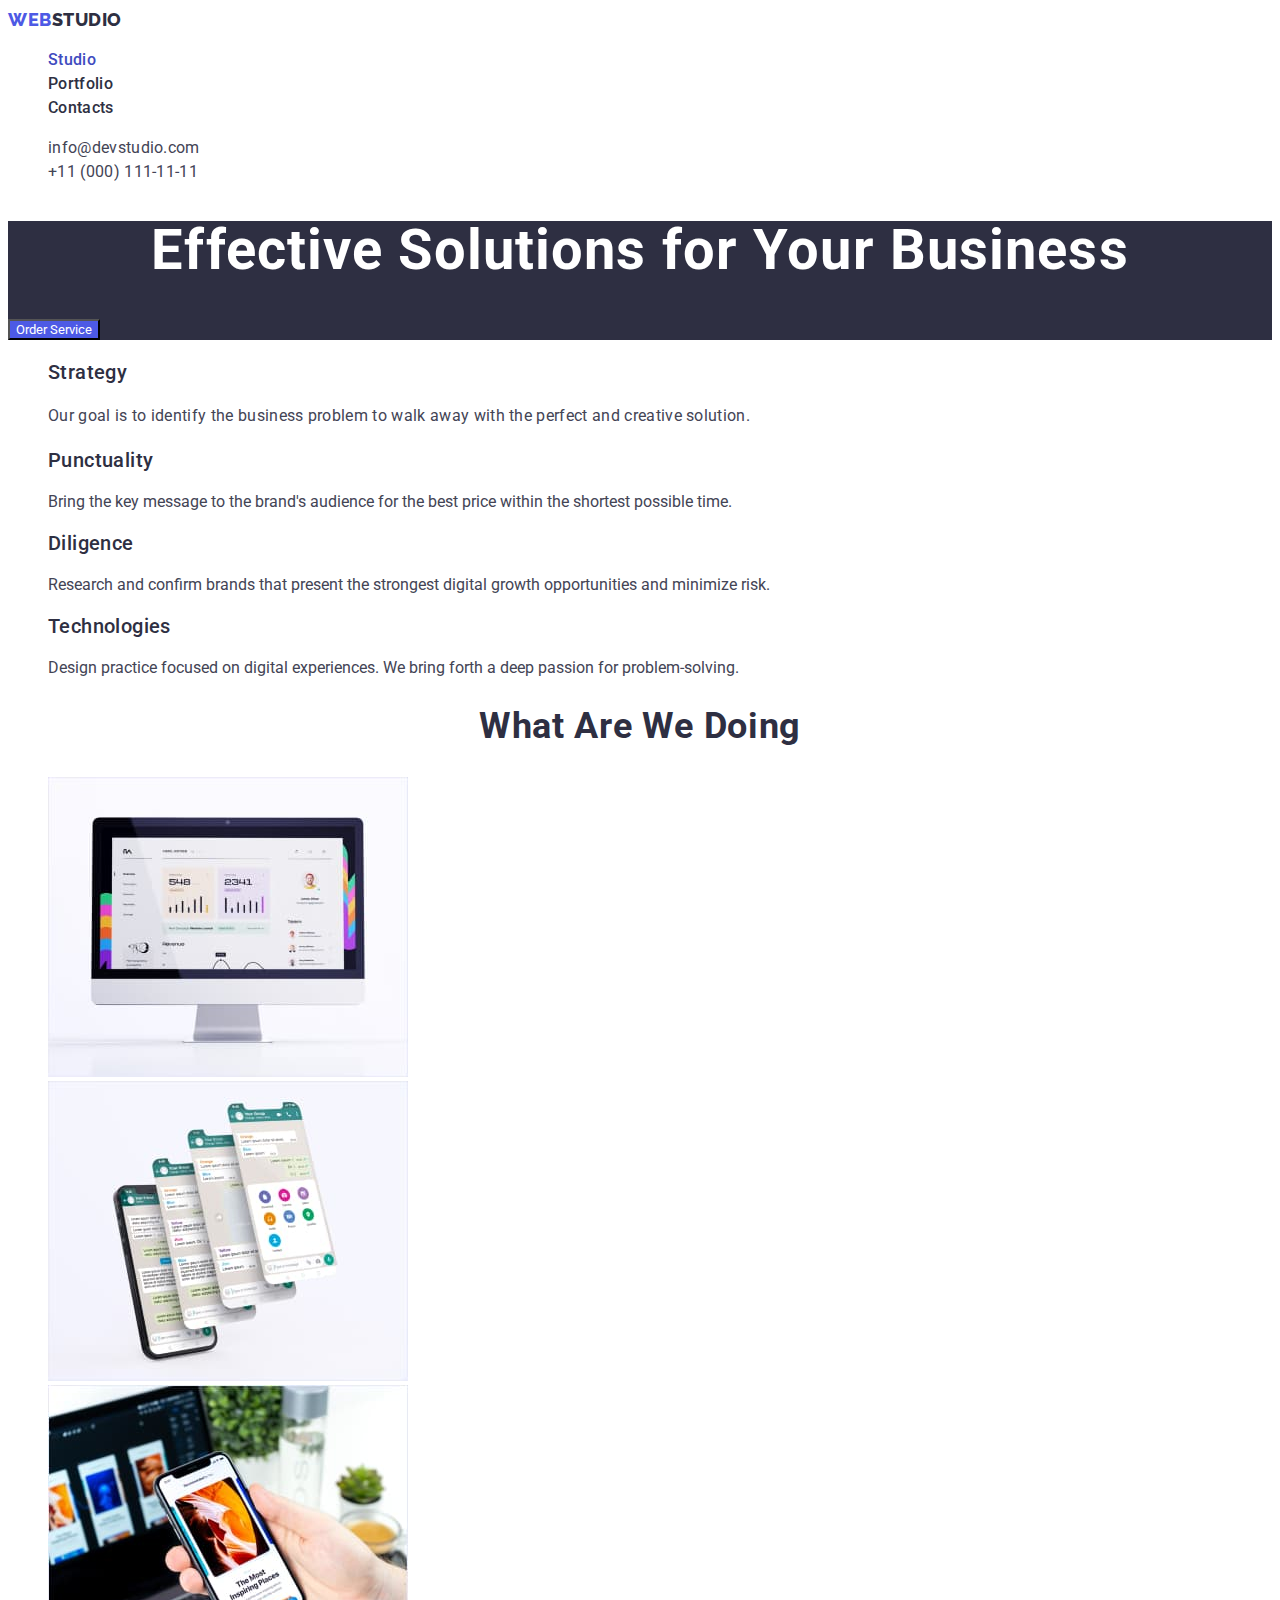
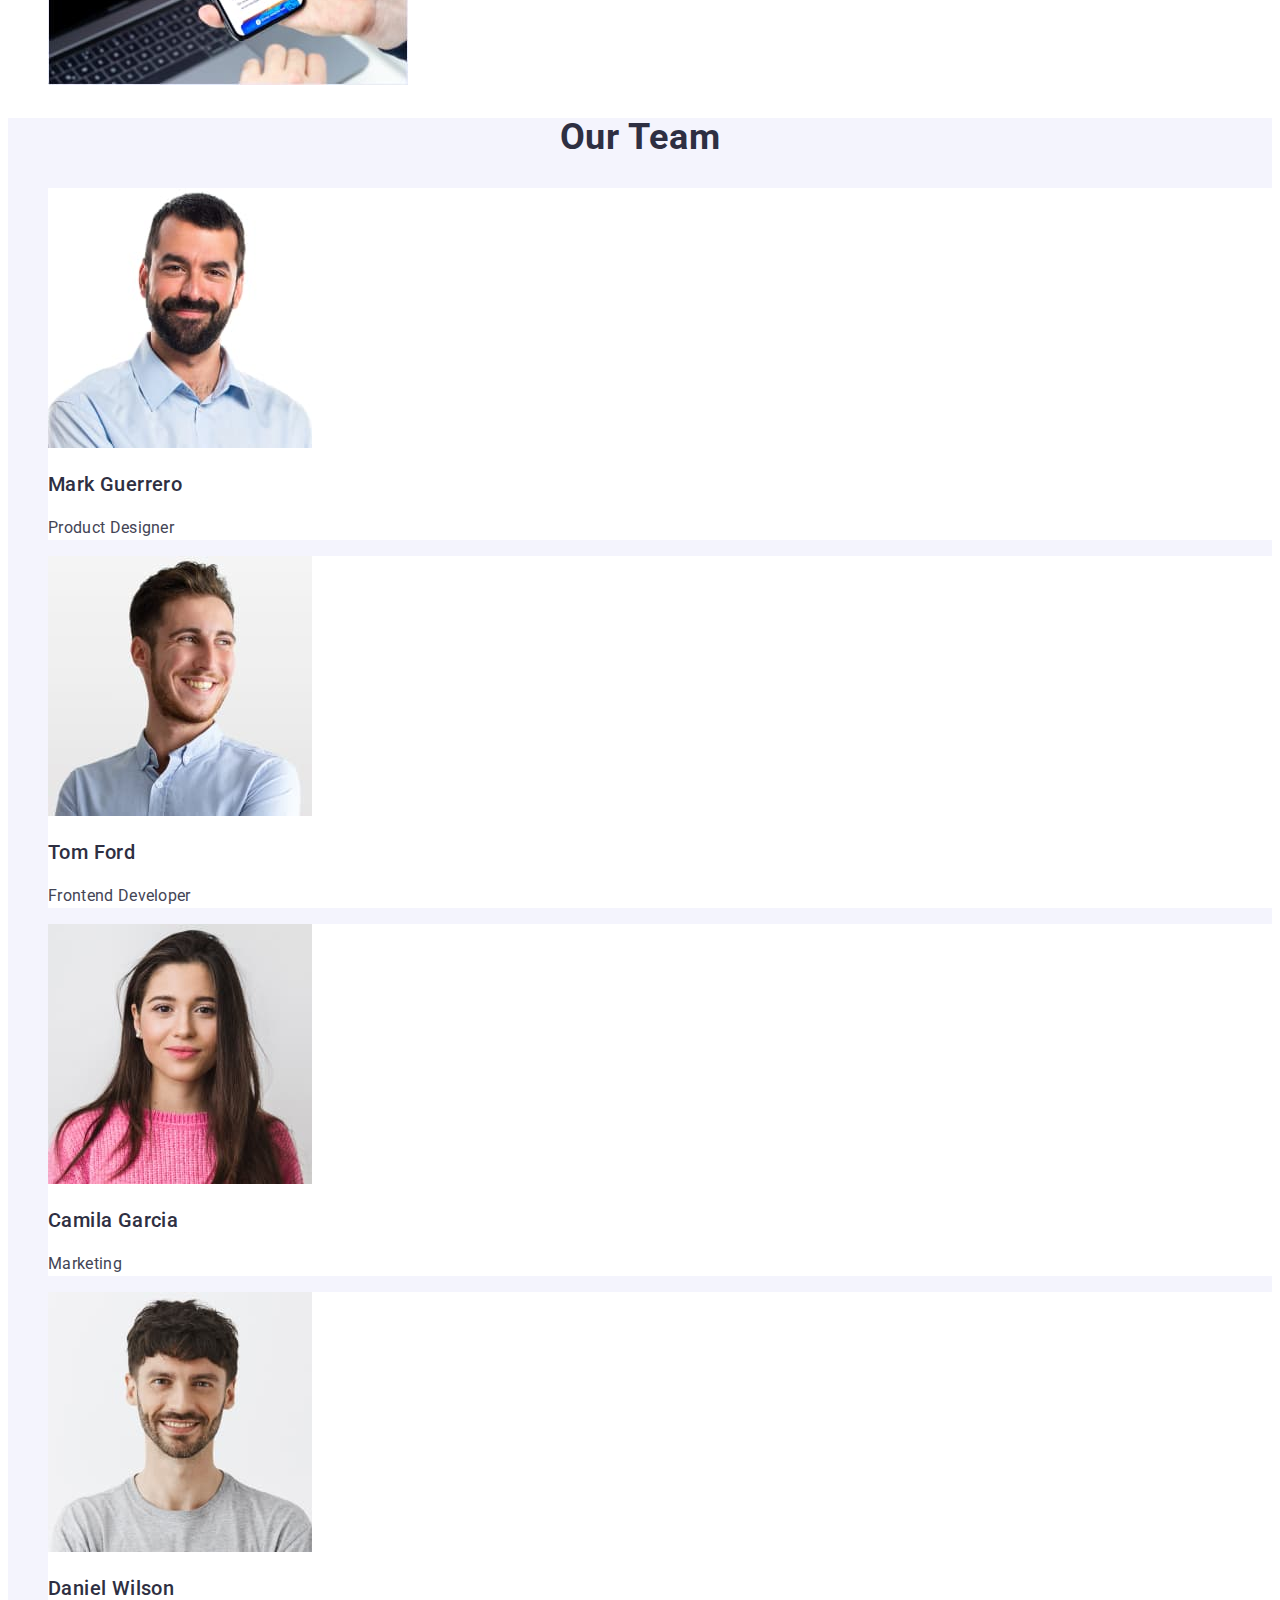
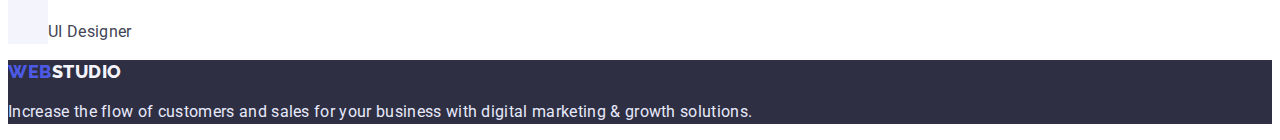
<file: index.html>
<!DOCTYPE html>
<html lang="en">
  <head>
    <meta charset="UTF-8" />
    <meta http-equiv="X-UA-Compatible" content="IE=edge" />
    <meta name="viewport" content="width=device-width, initial-scale=1.0" />
    <title>WebStudio</title>
    <!-- Fonts -->
    <link rel="preconnect" href="https://fonts.googleapis.com" />
    <link rel="preconnect" href="https://fonts.gstatic.com" crossorigin />
    <link
      href="https://fonts.googleapis.com/css2?family=Raleway:wght@800&family=Roboto:wght@400;500;700&display=swap"
      rel="stylesheet"
    />
    <link rel="stylesheet" href="./css/styles.css" />
  </head>
  <body>
    <!--====== HEADER=======> -->
    <header class="page-header">
      <nav class="page-nav">
        <a class="logo link" href="./index.html">
          <span class="logo-first">Web</span><span>Studio</span></a
        >

        <ul class="menu list">
          <li class="menu-item">
            <a class="menu-link current link" href="">Studio</a>
          </li>
          <li class="menu-item">
            <a class="menu-link link" href="./portfolio.html">Portfolio</a>
          </li>
          <li class="menu-item">
            <a class="menu-link link" href="">Contacts</a>
          </li>
        </ul>
      </nav>
      <address class="address">
        <ul class="address-list list">
          <li class="address-list-item">
            <a
              class="email link"
              href="mailto:info@devstudio.com
              "
              >info@devstudio.com</a
            >
          </li>

          <li class="address-list-item">
            <a class="phone-number link" href="tel:+110001111111"
              >+11 (000) 111-11-11</a
            >
          </li>
        </ul>
      </address>
    </header>
    <!-- Golovna chastyna -->
    <main>
      <!-- HERO -->

      <section class="hero">
        <h1 class="hero-title">Effective Solutions for Your Business</h1>
        <button class="hero-button" type="button">Order Service</button>
      </section>

      <!-- Section 1 -->
      <section class="features-section">
        <h2 hidden>Features</h2>
        <ul class="section-list list">
          <li class="section-item">
            <h3 class="section-subtitle">Strategy</h3>
            <p class="section-description">
              Our goal is to identify the business problem to walk away with the
              perfect and creative solution.
            </p>
          </li>
          <li class="section-item">
            <h3 class="section-subtitle">Punctuality</h3>
            <p class="section-descr">
              Bring the key message to the brand's audience for the best price
              within the shortest possible time.
            </p>
          </li>
          <li class="section-item">
            <h3 class="section-subtitle">Diligence</h3>
            <p class="section-descr">
              Research and confirm brands that present the strongest digital
              growth opportunities and minimize risk.
            </p>
          </li>
          <li class="section-item">
            <h3 class="section-subtitle">Technologies</h3>
            <p class="section-descr">
              Design practice focused on digital experiences. We bring forth a
              deep passion for problem-solving.
            </p>
          </li>
        </ul>
      </section>
      <!-- Section 2 -->
      <section class="projects-section">
        <h2 class="section-title">What are we doing</h2>
        <ul class="section-list list">
          <li class="section-item">
            <img src="./images/img1.jpg" alt="Monitor" width="360" />
          </li>
          <li class="section-item">
            <img src="./images/img2.jpg" alt="Phones" width="360" />
          </li>
          <li class="section-item">
            <img src="./images/img3.jpg" width="360" alt="Notebok and phone" />
          </li>
        </ul>
      </section>
      <!-- Section 3 -->
      <section class="team-section">
        <h2 class="section-title">Our Team</h2>
        <ul class="section-list list">
          <li class="section-item">
            <img
              src="./images/employees/mark_guerrero.jpg"
              alt="photo Mark Guerrero"
              width="264"
              height="260"
            />
            <h3 class="section-subtitle">Mark Guerrero</h3>
            <p class="section-description">Product Designer</p>
          </li>
          <li class="section-item">
            <img
              src="./images/employees/tom_ford.jpg"
              alt=" photo Tom Ford"
              width="264"
              height="260"
            />
            <h3 class="section-subtitle">Tom Ford</h3>
            <p class="section-description">Frontend Developer</p>
          </li>
          <li class="section-item">
            <img
              src="./images/employees/camila_garcia.jpg"
              alt="photo Camila Garcia"
              width="264"
            />
            <h3 class="section-subtitle">Camila Garcia</h3>
            <p class="section-description">Marketing</p>
          </li>
          <li class="section-item">
            <img
              src="./images/employees/daniel_wilson.jpg"
              alt="photo Daniel Wilson"
              width="264"
              height="260"
            />
            <h3 class="section-subtitle">Daniel Wilson</h3>
            <p class="section-description">UI Designer</p>
          </li>
        </ul>
      </section>
    </main>
    <!-- Pidval -->
    <footer class="footer">
      <a class="logo link" href="./index.html">
        <span class="logo-first">Web</span
        ><span class="logo-footer">Studio</span>
      </a>

      <p class="footer-text">
        Increase the flow of customers and sales for your business with digital
        marketing & growth solutions.
      </p>
    </footer>
  </body>
</html>
</file>
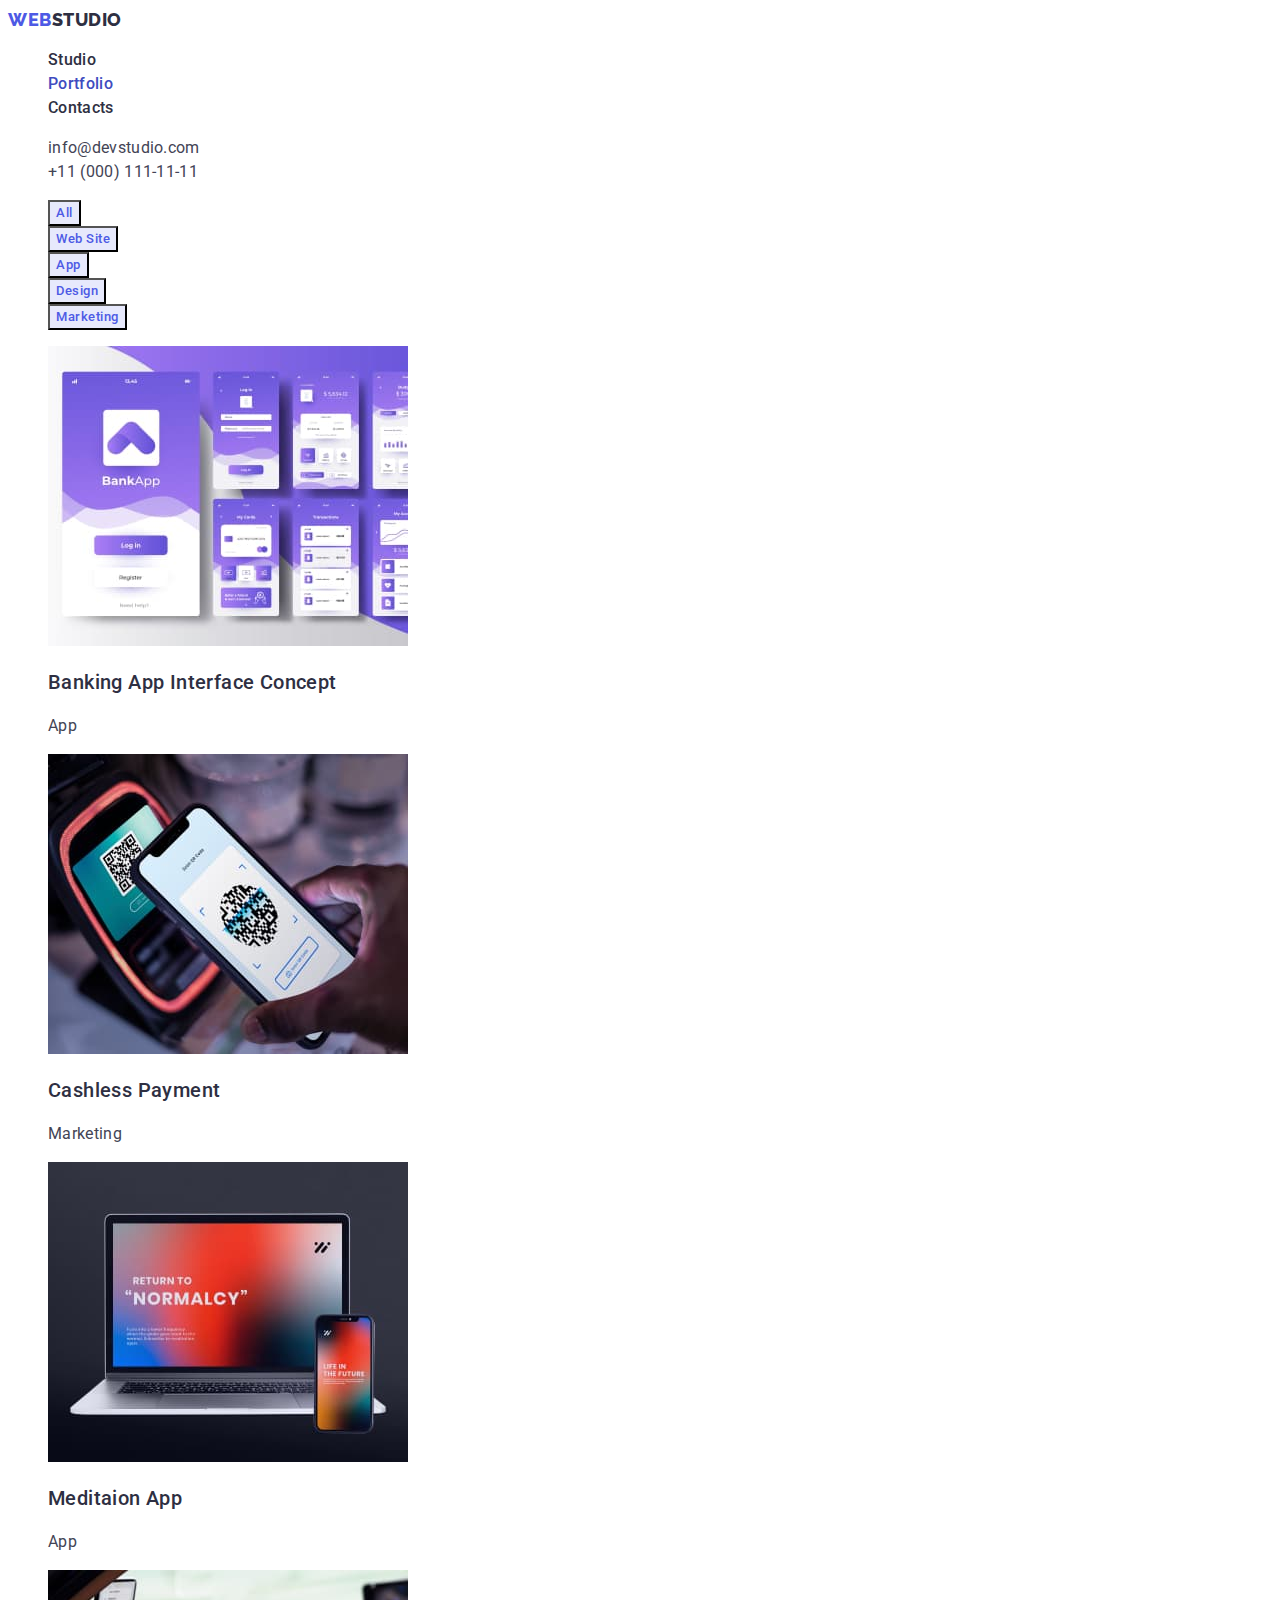
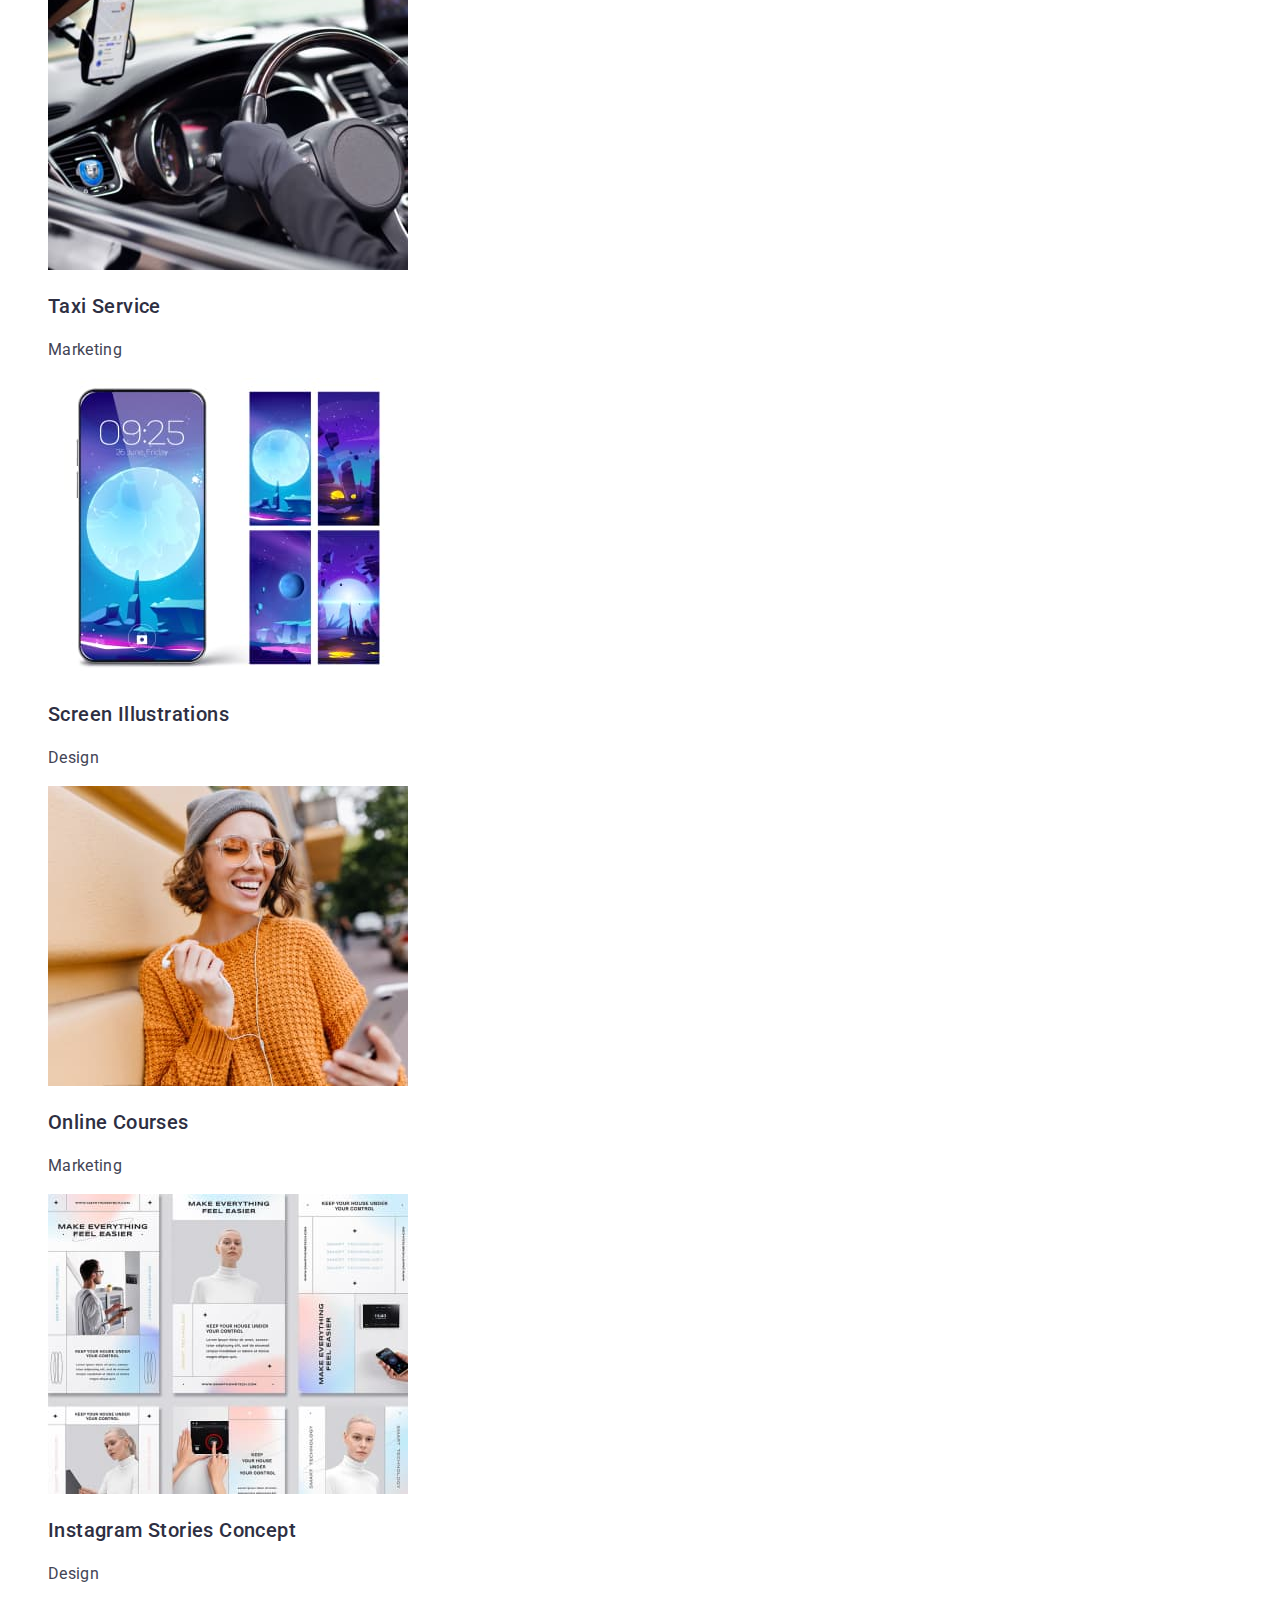
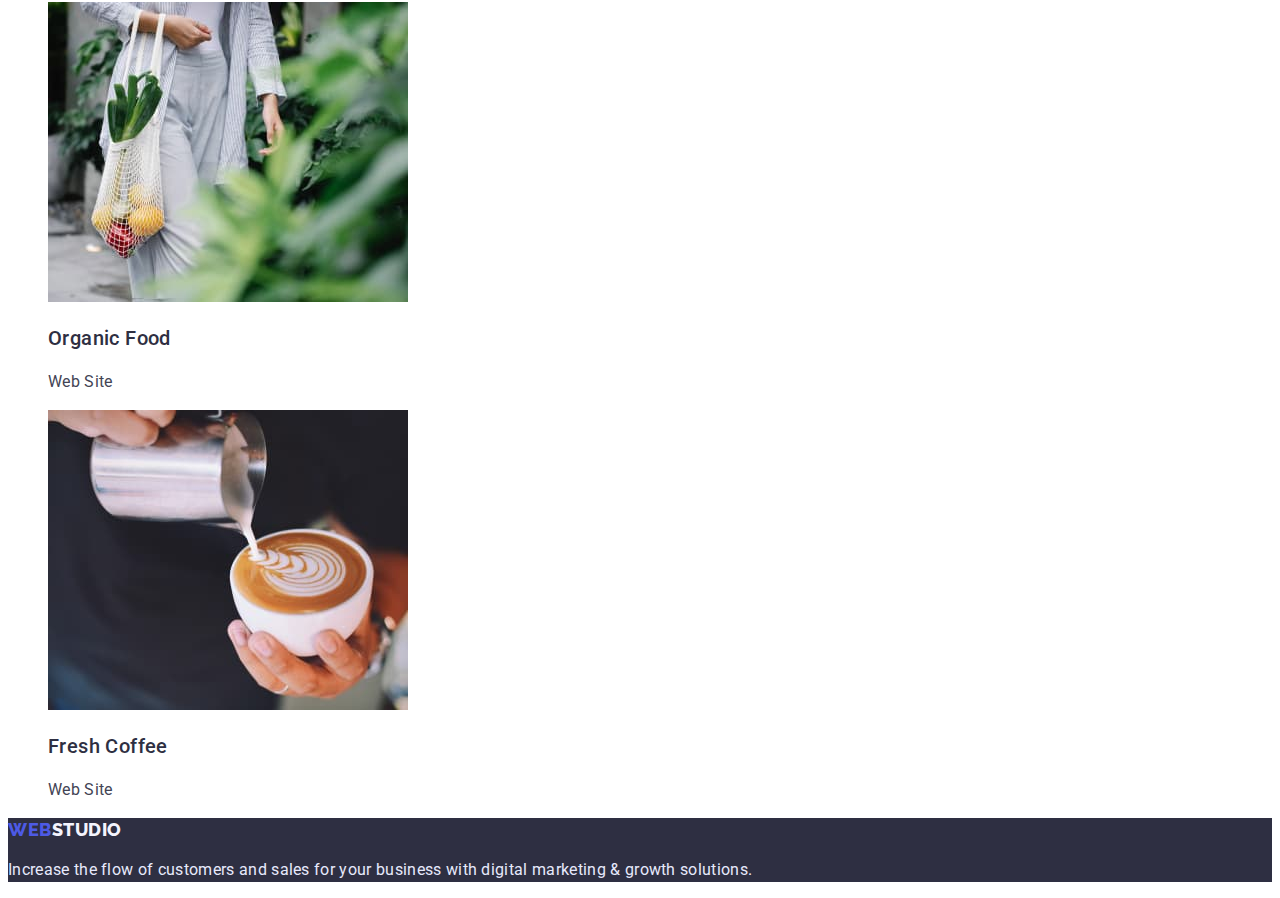
<file: portfolio.html>
<!DOCTYPE html>
<html lang="en">
  <head>
    <meta charset="UTF-8" />
    <meta http-equiv="X-UA-Compatible" content="IE=edge" />
    <meta name="viewport" content="width=device-width, initial-scale=1.0" />
    <title>Portfolio</title>
    <!-- Fonts -->
    <link rel="preconnect" href="https://fonts.googleapis.com" />
    <link rel="preconnect" href="https://fonts.gstatic.com" crossorigin />
    <link
      href="https://fonts.googleapis.com/css2?family=Raleway:wght@800&family=Roboto:wght@400;500;700&display=swap"
      rel="stylesheet"
    />
    <link rel="stylesheet" href="./css/styles.css" />
  </head>
  <body>
    <!--====== HEADER=======> -->
    <header class="page-header">
      <nav class="page-nav">
        <a class="logo link" href="./index.html">
          <span class="logo-first">Web</span><span>Studio</span></a
        >

        <ul class="menu list">
          <li class="menu-item">
            <a class="menu-link link" href="./index.html">Studio</a>
          </li>
          <li class="menu-item">
            <a class="menu-link current link" href="">Portfolio</a>
          </li>
          <li class="menu-item">
            <a class="menu-link link" href="">Contacts</a>
          </li>
        </ul>
      </nav>
      <address class="address">
        <ul class="address-list list">
          <li class="address-list-item">
            <a
              class="email link"
              href="mailto:info@devstudio.com
              "
              >info@devstudio.com</a
            >
          </li>

          <li class="address-list-item">
            <a class="phone-number link" href="tel:+110001111111"
              >+11 (000) 111-11-11</a
            >
          </li>
        </ul>
      </address>
    </header>
    <!-- Golovna chastyna -->
    <main>
      <!--SECTION PORTFOLIO -->

      <section class="potrfolio">
        <h1 class="potrfolio-title" hidden></h1>
        <ul class="portfolio-category list">
          <li class="portfolio-category-item">
            <button class="portfolio-button" type="button">All</button>
          </li>
          <li class="portfolio-category-item">
            <button class="portfolio-button" type="button">Web Site</button>
          </li>
          <li class="portfolio-category-item">
            <button class="portfolio-button" type="button">App</button>
          </li>
          <li class="portfolio-category-item">
            <button class="portfolio-button" type="button">Design</button>
          </li>
          <li class="portfolio-category-item">
            <button class="portfolio-button" type="button">Marketing</button>
          </li>
        </ul>

        <ul class="portfolio-list list">
          <li class="portfolio-list-item">
            <img
              class="portfolio-img"
              src="./images/portfolio/banking_app.jpg"
              alt="photo Bank app"
              width="360"
              height="300"
            />
            <h3 class="portfolio-list-name">Banking App Interface Concept</h3>
            <p class="portfolio-description">App</p>
          </li>
          <li class="portfolio-list-item">
            <img
              class="portfolio-img"
              src="./images/portfolio/cashless_payment.jpg"
              alt="Mobile phone and bank terminal"
              width="360"
              height="300"
            />
            <h3 class="portfolio-list-name">Cashless Payment</h3>
            <p class="portfolio-description">Marketing</p>
          </li>
          <li class="portfolio-list-item">
            <img
              class="portfolio-img"
              src="./images/portfolio/meditaion_app.jpg"
              alt="Notebook and mobile phone"
              width="360"
              height="300"
            />
            <h3 class="portfolio-list-name">Meditaion App</h3>
            <p class="portfolio-description">App</p>
          </li>
          <li class="portfolio-list-item">
            <img
              class="portfolio-img"
              src="./images/portfolio/taxi_service.jpg"
              alt="Driver in the taxi"
              width="360"
              height="300"
            />
            <h3 class="portfolio-list-name">Taxi Service</h3>
            <p class="portfolio-description">Marketing</p>
          </li>
          <li class="portfolio-list-item">
            <img
              class="portfolio-img"
              src="./images/portfolio/screen_illustrations.jpg"
              alt="Various screen illustrations"
              width="360"
              height="300"
            />
            <h3 class="portfolio-list-name">Screen Illustrations</h3>
            <p class="portfolio-description">Design</p>
          </li>
          <li class="portfolio-list-item">
            <img
              class="portfolio-img"
              src="./images/portfolio/online_courses.jpg"
              alt="A girl watching an online course on mobile phone"
              width="360"
              height="300"
            />
            <h3 class="portfolio-list-name">Online Courses</h3>
            <p class="portfolio-description">Marketing</p>
          </li>
          <li class="portfolio-list-item">
            <img
              class="portfolio-img"
              src="./images/portfolio/instagram_stories.jpg"
              alt="Different layouts for Instagram"
              width="360"
              height="300"
            />
            <h3 class="portfolio-list-name">Instagram Stories Concept</h3>
            <p class="portfolio-description">Design</p>
          </li>
          <li class="portfolio-list-item">
            <img
              class="portfolio-img"
              src="./images/portfolio/organic_food.jpg"
              alt="A woman carrying fruits and vegetables"
              width="360"
              height="300"
            />
            <h3 class="portfolio-list-name">Organic Food</h3>
            <p class="portfolio-description">Web Site</p>
          </li>
          <li class="portfolio-list-item">
            <img
              class="portfolio-img"
              src="./images/portfolio/fresh_coffee.jpg"
              alt="A cup of coffee with cream on top"
              width="360"
              height="300"
            />
            <h3 class="portfolio-list-name">Fresh Coffee</h3>
            <p class="portfolio-description">Web Site</p>
          </li>
        </ul>
      </section>
    </main>
    <!-- FOOTER -->
    <footer class="footer">
      <a class="logo link" href="./index.html">
        <span class="logo-first">Web</span
        ><span class="logo-footer">Studio</span></a
      >
      <p class="footer-text">
        Increase the flow of customers and sales for your business with digital
        marketing & growth solutions.
      </p>
    </footer>
  </body>
</html>
</file>
<file: css/styles.css>
:root {
  --accent-color: #404bbf;
  --primary-font: 'Roboto', sans-serif;
  --secondary-font: 'Raleway', sans-serif;
  --primary-text-color: #434455;
  --headings-color: #2e2f42;
  --brand-color: #4d5ae5;
  --background-color: #ffffff;
  --team-background-color: #f4f4fd;
  --subtle-background-color: #e7e9fc;
}

.list {
  list-style-type: none;
}
.link {
  text-decoration: none;
}
body {
  font-family: 'Roboto', sans-serif;
  color: var(--primary-text-color);
  background-color: var(--background-color);
  font-size: 16px;
}
/* =======MENU========= */
.logo {
  color: var(--headings-color);
  font-family: var(--secondary-font);
  font-weight: 800;
  font-size: 18px;
  line-height: 1.33;
  letter-spacing: 0.03em;
  text-transform: uppercase;
}

.logo-first {
  color: var(--brand-color);
}

.menu-link {
  color: var(--headings-color);
  font-weight: 500;
  line-height: 1.5;
  letter-spacing: 0.02em;
}
.menu-link:hover,
.menu-link:focus {
  color: var(--accent-color);
}
.current {
  color: var(--accent-color);
}

.email:hover,
.email:focus {
  color: var(--accent-color);
}
.phone-number:hover,
.phone-number:focus {
  color: var(--accent-color);
}

.email,
.phone-number {
  color: var(--primary-text-color);
  font-style: normal;
  line-height: 1.5;
  letter-spacing: 0.02em;
}

/* =======HERO========== */
.hero-title {
  color: var(--background-color);
  font-size: 56px;
  line-height: 1.07;
  text-align: center;
  letter-spacing: 0.02em;
}
/* !!!!!!Temporary Background color!!!!! */
.hero {
  background-color: var(--headings-color);
}

.hero-button {
  font-family: inherit;
  color: var(--background-color);
  background-color: var(--brand-color);
  cursor: pointer;
}
.hero-button:hover {
  background-color: var(--accent-color);
}

/* ======FEATURES/SECTION 1======== */

.section-subtitle {
  color: var(--headings-color);
  font-weight: 500;
  font-size: 20px;
  line-height: 1.2;
  letter-spacing: 0.02em;
}
.section-description {
  line-height: 1.5;
  letter-spacing: 0.02em;
}

/* ===========ABOUT US/SECTION 2======== */
.section-title {
  color: var(--headings-color);
  font-size: 36px;
  line-height: 1.11;
  text-align: center;
  letter-spacing: 0.02em;
  text-transform: capitalize;
}

/* ===========OUR TEAM/SECTION 3======== */
.team-section {
  background-color: var(--team-background-color);
}
.team-section .section-item {
  background-color: var(--background-color);
}

/* =========FOOTER================= *

/* !!!!!!!!!!!!!!!!!===Temporarily background====== */
.footer {
  background-color: var(--headings-color);
}

.logo-footer {
  color: var(--team-background-color);
}
.footer-text {
  color: var(--subtle-background-color);
  line-height: 1.5;
  letter-spacing: 0.02em;
}

/* =======PORTFOLIO PAGE============= */
.portfolio-button {
  font-family: inherit;
  color: var(--brand-color);
  background-color: var(--subtle-background-color);
  font-weight: 500;
  line-height: 1.5;
  display: flex;
  align-items: center;
  text-align: center;
  letter-spacing: 0.04em;
  cursor: pointer;
}
.portfolio-button:hover,
.portfolio-button:focus {
  color: var(--background-color);
  background-color: var(--accent-color);
}
.portfolio-list-name {
  color: var(--headings-color);
  font-weight: 500;
  font-size: 20px;
  line-height: 1.2;
  letter-spacing: 0.02em;
}
.portfolio-description {
  line-height: 1.5;
  letter-spacing: 0.02em;
}
</file>
